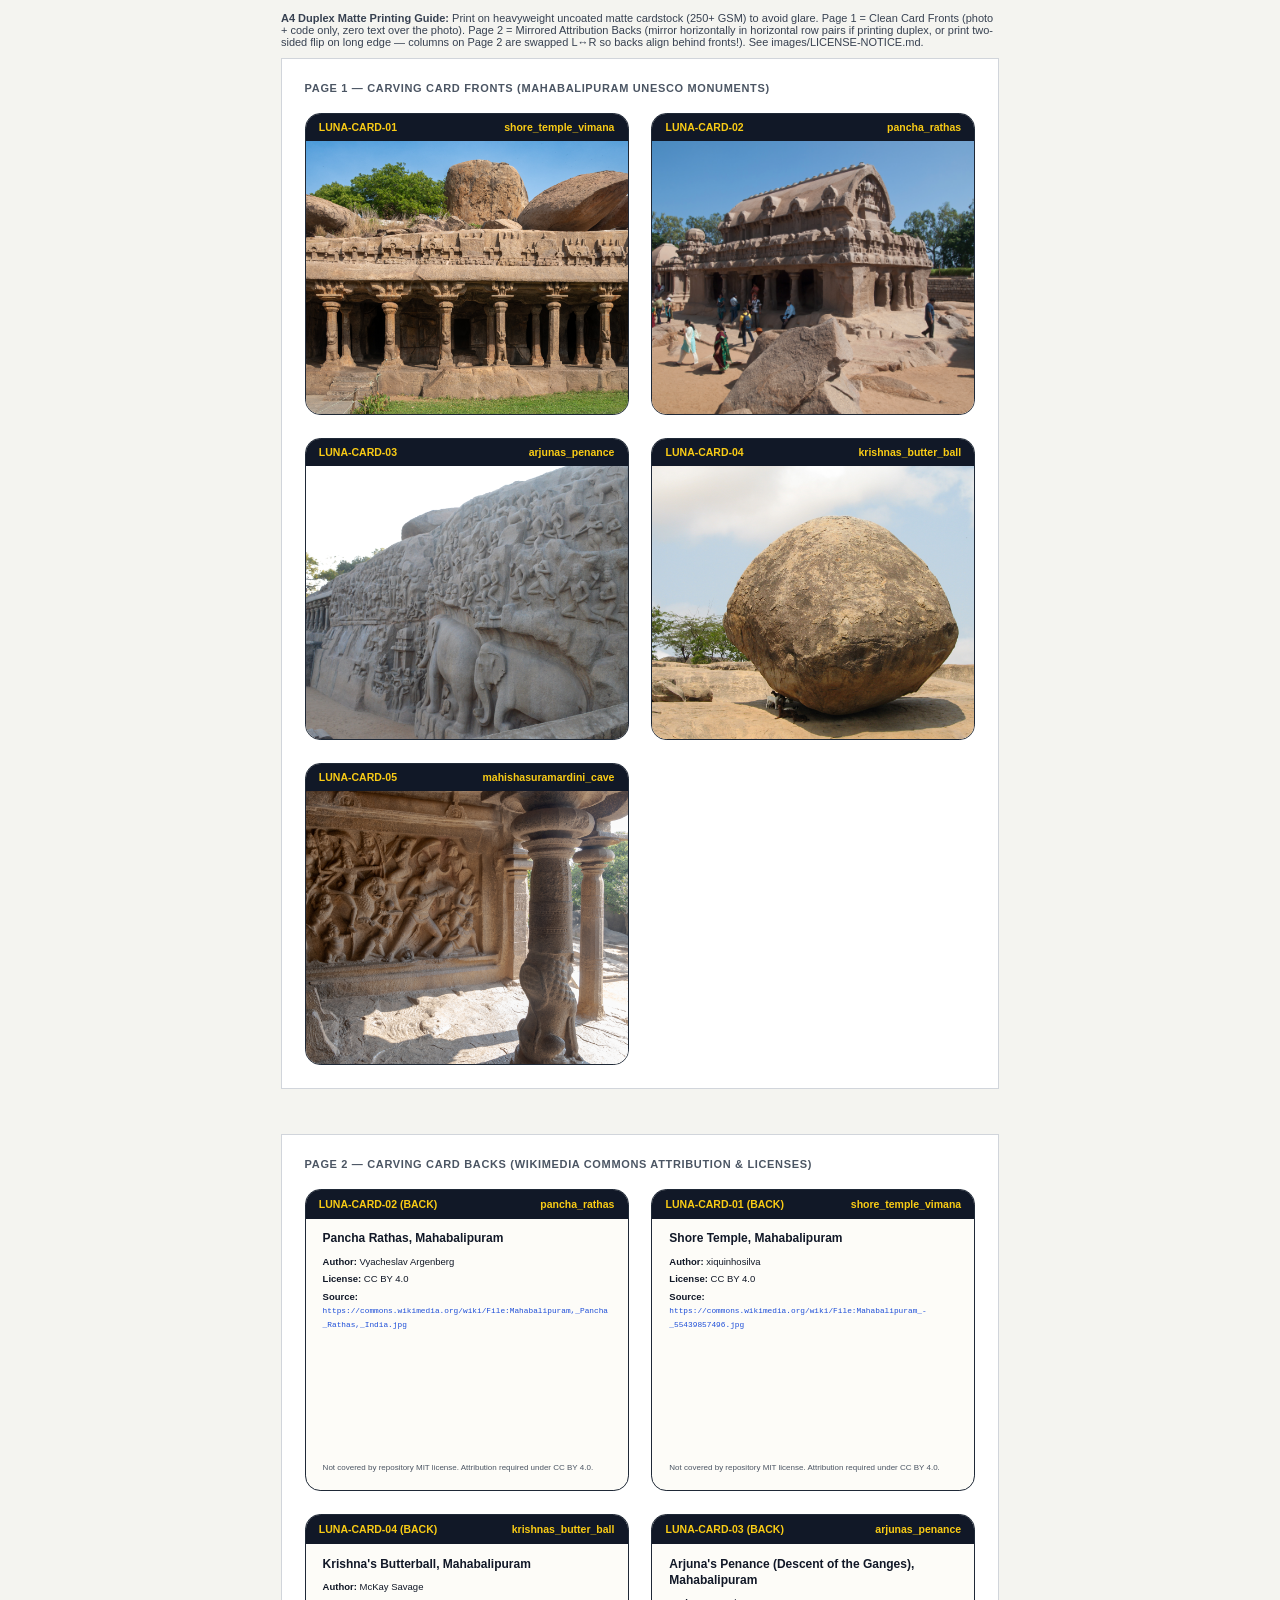
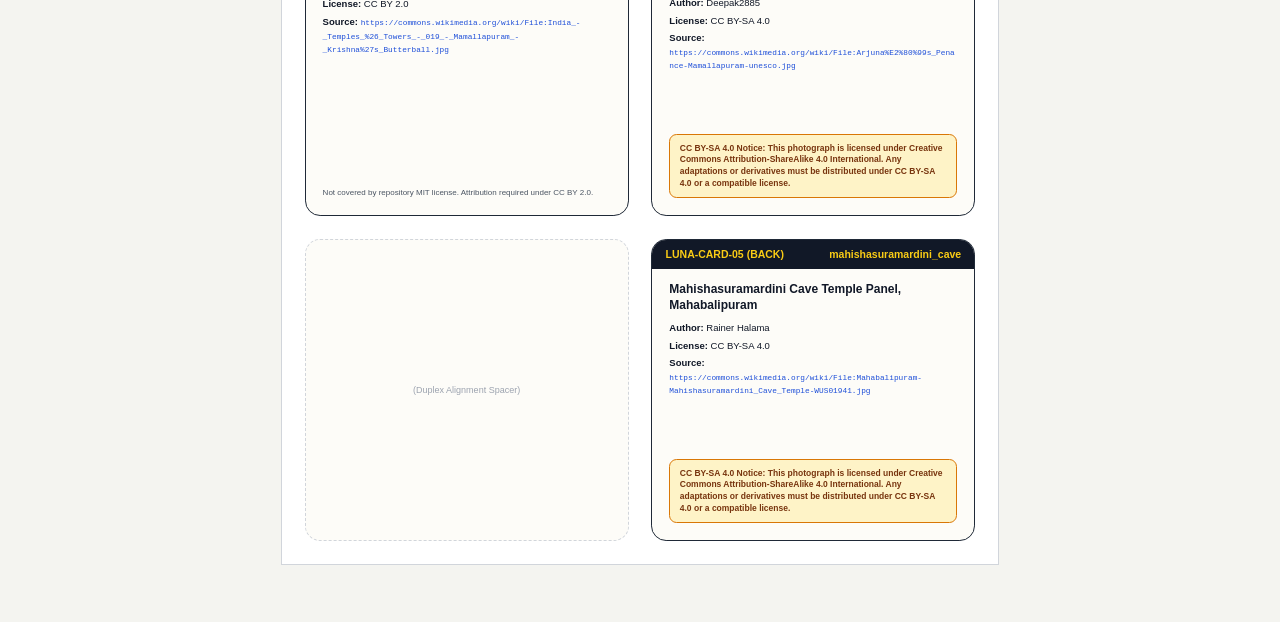
<file: docs/carving_cards/print_5_carving_cards.html>
<!DOCTYPE html>
<html lang="en">
<head>
  <meta charset="UTF-8">
  <title>Lunar Aurora — Authentic Mahabalipuram Carving Cards (A4 Print Front & Back)</title>
  <style>
    @page { size: A4 portrait; margin: 10mm; }
    * { box-sizing: border-box; font-family: -apple-system, BlinkMacSystemFont, "Segoe UI", Roboto, sans-serif; }
    body { margin: 0; padding: 12px; background: #f4f4f0; color: #111827; }
    .screen-note { max-width: 190mm; margin: 0 auto 10px; font-size: 11px; color: #374151; }
    .sheet {
      width: 190mm;
      margin: 0 auto 12mm;
      background: #ffffff;
      padding: 6mm;
      border: 1px solid #d1d5db;
    }
    .sheet-title {
      font-size: 11px;
      font-weight: 700;
      text-transform: uppercase;
      letter-spacing: 0.06em;
      color: #4b5563;
      margin: 0 0 5mm;
    }
    .grid-front, .grid-back {
      display: grid;
      grid-template-columns: repeat(2, 1fr);
      gap: 6mm;
    }
    .card-front, .card-back {
      border: 1.5px solid #1f2937;
      border-radius: 4mm;
      background: #fdfcf8; /* Warm matte-friendly paper tint */
      overflow: hidden;
      height: 80mm;
      display: flex;
      flex-direction: column;
      page-break-inside: avoid;
    }
    .code-strip {
      background: #111827;
      color: #facc15;
      font-family: monospace;
      font-size: 10.5px;
      font-weight: 800;
      padding: 2mm 3.5mm;
      display: flex;
      justify-content: space-between;
      align-items: center;
      flex-shrink: 0;
    }
    .photo-box {
      flex: 1;
      width: 100%;
      overflow: hidden;
      background: #e5e7eb;
    }
    .photo-box img {
      width: 100%;
      height: 100%;
      object-fit: cover;
      display: block;
    }
    .card-back {
      padding: 4.5mm;
      justify-content: space-between;
      font-size: 9.5px;
      line-height: 1.38;
    }
    .back-title { font-size: 12px; font-weight: 800; color: #111827; margin-bottom: 2mm; }
    .back-meta div { margin-bottom: 1.2mm; word-break: break-word; }
    .sa-notice {
      background: #fef3c7;
      border: 1px solid #d97706;
      color: #78350f;
      padding: 2mm 2.5mm;
      border-radius: 2mm;
      font-size: 8.5px;
      font-weight: 600;
    }
    .url-small { font-family: monospace; font-size: 7.8px; color: #1d4ed8; }
    .page-break { page-break-after: always; }
    @media print {
      body { background: #ffffff; padding: 0; }
      .screen-note { display: none; }
      .sheet { border: none; margin: 0; padding: 0; width: 100%; }
    }
  </style>
</head>
<body>
  <div class="screen-note">
    <strong>A4 Duplex Matte Printing Guide:</strong> Print on heavyweight uncoated matte cardstock (250+ GSM) to avoid glare. Page 1 = Clean Card Fronts (photo + code only, zero text over the photo). Page 2 = Mirrored Attribution Backs (mirror horizontally in horizontal row pairs if printing duplex, or print two-sided flip on long edge — columns on Page 2 are swapped L&harr;R so backs align behind fronts!). See <code>images/LICENSE-NOTICE.md</code>.
  </div>

  <!-- PAGE 1: FRONT (Clean photo + code strip outside the photo only) -->
  <div class="sheet page-break">
    <div class="sheet-title">Page 1 — Carving Card Fronts (Mahabalipuram UNESCO Monuments)</div>
    <div class="grid-front">
      <div class="card-front">
        <div class="code-strip"><span>LUNA-CARD-01</span><span>shore_temple_vimana</span></div>
        <div class="photo-box"><img src="images/01_shore_temple_vimana.jpg" alt="LUNA-CARD-01"></div>
      </div>

      <div class="card-front">
        <div class="code-strip"><span>LUNA-CARD-02</span><span>pancha_rathas</span></div>
        <div class="photo-box"><img src="images/02_pancha_rathas.jpg" alt="LUNA-CARD-02"></div>
      </div>

      <div class="card-front">
        <div class="code-strip"><span>LUNA-CARD-03</span><span>arjunas_penance</span></div>
        <div class="photo-box"><img src="images/03_arjunas_penance.jpg" alt="LUNA-CARD-03"></div>
      </div>

      <div class="card-front">
        <div class="code-strip"><span>LUNA-CARD-04</span><span>krishnas_butter_ball</span></div>
        <div class="photo-box"><img src="images/04_krishnas_butter_ball.jpg" alt="LUNA-CARD-04"></div>
      </div>

      <div class="card-front">
        <div class="code-strip"><span>LUNA-CARD-05</span><span>mahishasuramardini_cave</span></div>
        <div class="photo-box"><img src="images/05_mahishasuramardini_cave.jpg" alt="LUNA-CARD-05"></div>
      </div>
    </div>
  </div>

  <!-- PAGE 2: BACK (Mirrored left/right per row for duplex alignment) -->
  <div class="sheet">
    <div class="sheet-title">Page 2 — Carving Card Backs (Wikimedia Commons Attribution &amp; Licenses)</div>
    <div class="grid-back">
      <!-- Row 1 Right aligns behind Front Row 1 Left (Card 02 on left, Card 01 on right for duplex flip) -->
      <div class="card-back">
        <div>
          <div class="code-strip" style="margin:-4.5mm -4.5mm 3mm;"><span>LUNA-CARD-02 (BACK)</span><span>pancha_rathas</span></div>
          <div class="back-title">Pancha Rathas, Mahabalipuram</div>
          <div class="back-meta">
            <div><strong>Author:</strong> Vyacheslav Argenberg</div>
            <div><strong>License:</strong> CC BY 4.0</div>
            <div><strong>Source:</strong> <span class="url-small">https://commons.wikimedia.org/wiki/File:Mahabalipuram,_Pancha_Rathas,_India.jpg</span></div>
          </div>
        </div>
        <div style="font-size:8px; color:#4b5563;">Not covered by repository MIT license. Attribution required under CC BY 4.0.</div>
      </div>

      <div class="card-back">
        <div>
          <div class="code-strip" style="margin:-4.5mm -4.5mm 3mm;"><span>LUNA-CARD-01 (BACK)</span><span>shore_temple_vimana</span></div>
          <div class="back-title">Shore Temple, Mahabalipuram</div>
          <div class="back-meta">
            <div><strong>Author:</strong> xiquinhosilva</div>
            <div><strong>License:</strong> CC BY 4.0</div>
            <div><strong>Source:</strong> <span class="url-small">https://commons.wikimedia.org/wiki/File:Mahabalipuram_-_55439857496.jpg</span></div>
          </div>
        </div>
        <div style="font-size:8px; color:#4b5563;">Not covered by repository MIT license. Attribution required under CC BY 4.0.</div>
      </div>

      <!-- Row 2: Card 04 behind Front Card 04 (Right -> Left), Card 03 behind Front Card 03 -->
      <div class="card-back">
        <div>
          <div class="code-strip" style="margin:-4.5mm -4.5mm 3mm;"><span>LUNA-CARD-04 (BACK)</span><span>krishnas_butter_ball</span></div>
          <div class="back-title">Krishna's Butterball, Mahabalipuram</div>
          <div class="back-meta">
            <div><strong>Author:</strong> McKay Savage</div>
            <div><strong>License:</strong> CC BY 2.0</div>
            <div><strong>Source:</strong> <span class="url-small">https://commons.wikimedia.org/wiki/File:India_-_Temples_%26_Towers_-_019_-_Mamallapuram_-_Krishna%27s_Butterball.jpg</span></div>
          </div>
        </div>
        <div style="font-size:8px; color:#4b5563;">Not covered by repository MIT license. Attribution required under CC BY 2.0.</div>
      </div>

      <div class="card-back">
        <div>
          <div class="code-strip" style="margin:-4.5mm -4.5mm 3mm;"><span>LUNA-CARD-03 (BACK)</span><span>arjunas_penance</span></div>
          <div class="back-title">Arjuna's Penance (Descent of the Ganges), Mahabalipuram</div>
          <div class="back-meta">
            <div><strong>Author:</strong> Deepak2885</div>
            <div><strong>License:</strong> CC BY-SA 4.0</div>
            <div><strong>Source:</strong> <span class="url-small">https://commons.wikimedia.org/wiki/File:Arjuna%E2%80%99s_Penance-Mamallapuram-unesco.jpg</span></div>
          </div>
        </div>
        <div class="sa-notice">
          <strong>CC BY-SA 4.0 Notice:</strong> This photograph is licensed under Creative Commons Attribution-ShareAlike 4.0 International. Any adaptations or derivatives must be distributed under CC BY-SA 4.0 or a compatible license.
        </div>
      </div>

      <!-- Row 3: Empty spacer on Left so Card 05 Back aligns behind Front Row 3 Left on duplex flip -->
      <div class="card-back" style="border-style:dashed; border-color:#d1d5db; justify-content:center; align-items:center; color:#9ca3af; font-size:9px;">
        (Duplex Alignment Spacer)
      </div>

      <div class="card-back">
        <div>
          <div class="code-strip" style="margin:-4.5mm -4.5mm 3mm;"><span>LUNA-CARD-05 (BACK)</span><span>mahishasuramardini_cave</span></div>
          <div class="back-title">Mahishasuramardini Cave Temple Panel, Mahabalipuram</div>
          <div class="back-meta">
            <div><strong>Author:</strong> Rainer Halama</div>
            <div><strong>License:</strong> CC BY-SA 4.0</div>
            <div><strong>Source:</strong> <span class="url-small">https://commons.wikimedia.org/wiki/File:Mahabalipuram-Mahishasuramardini_Cave_Temple-WUS01941.jpg</span></div>
          </div>
        </div>
        <div class="sa-notice">
          <strong>CC BY-SA 4.0 Notice:</strong> This photograph is licensed under Creative Commons Attribution-ShareAlike 4.0 International. Any adaptations or derivatives must be distributed under CC BY-SA 4.0 or a compatible license.
        </div>
      </div>
    </div>
  </div>
</body>
</html>
</file>
